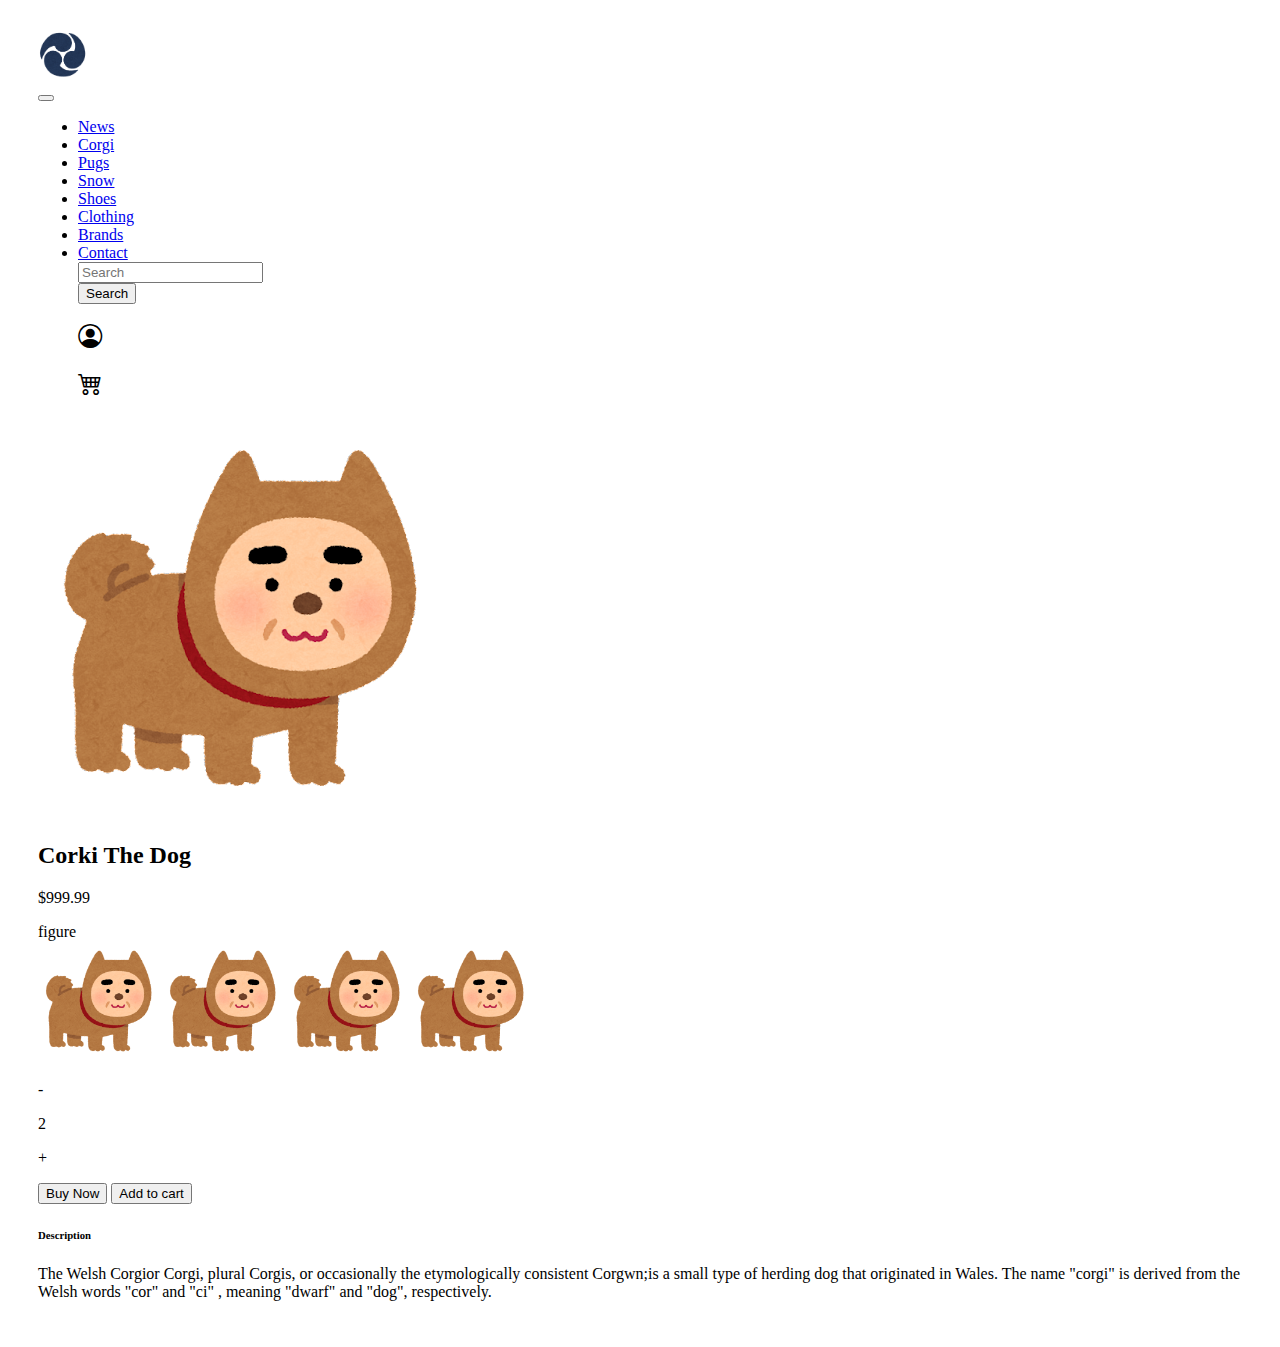
<file: index.html>
<!DOCTYPE html>
<html lang="en">

<head>
    <meta charset="UTF-8">
    <meta http-equiv="X-UA-Compatible" content="IE=edge">
    <meta name="viewport" content="width=device-width, initial-scale=1.0">
    <title>Product</title>
    <link href="https://cdn.jsdelivr.net/npm/bootstrap@5.1.3/dist/css/bootstrap.min.css" rel="stylesheet"
        integrity="sha384-1BmE4kWBq78iYhFldvKuhfTAU6auU8tT94WrHftjDbrCEXSU1oBoqyl2QvZ6jIW3" crossorigin="anonymous">
    <link rel="stylesheet" href="https://cdn.jsdelivr.net/npm/bootstrap-icons@1.8.2/font/bootstrap-icons.css">
    <link rel="stylesheet" href="style.css">
</head>

<body>
    <div class="container">
        <div class="row align-items-center">

            <div class="col-3">
                <img src="logo.png" class="float-left" width="50rem" alt="logo">
            </div>

            <div class="col-9">
                <nav class="navbar navbar-expand-lg navbar-light text-danger">
                    <div class="container-fluid">
                        <button class="navbar-toggler" type="button" data-bs-toggle="collapse"
                            data-bs-target="#navbarSupportedContent" aria-controls="navbarSupportedContent"
                            aria-expanded="false" aria-label="Toggle navigation">
                            <span class="navbar-toggler-icon"></span>
                        </button>
                        <div class="collapse navbar-collapse" id="navbarSupportedContent">
                            <ul class="navbar-nav me-auto mb-2 mb-lg-0">
                                <li class="nav-item px-2">
                                    <a class="nav-link text-dark" aria-current="page" href="#">News</a>
                                </li>
                                <li class="nav-item px-2">
                                    <a class="nav-link text-dark" href="#">Corgi</a>
                                </li>
                                <li class="nav-item px-2">
                                    <a class="nav-link text-dark" href="#">Pugs</a>
                                </li>
                                <li class="nav-item px-2">
                                    <a class="nav-link text-dark" href="#">Snow</a>
                                </li>
                                <li class="nav-item px-2">
                                    <a class="nav-link text-dark" href="#">Shoes</a>
                                </li>
                                <li class="nav-item px-2">
                                    <a class="nav-link text-dark" href="#">Clothing</a>
                                </li>
                                <li class="nav-item px-2">
                                    <a class="nav-link text-dark" href="#">Brands</a>
                                </li>
                                <li class="nav-item px-2">
                                    <a class="nav-link text-dark" href="#">Contact</a>
                                </li>
                                <div class="col-3 ps-5">
                                    <input class="form-control from-control-borderless" type="search"
                                        placeholder="Search">
                                </div>
                                <div class="col-2 p-0">
                                    <button class="btn btn-secondary bg-dark" type="submit">Search</button>
                                </div>

                                <h2><i class="bi bi-person-circle text-dark px-4"></i></h2>
                                <h2><i class="bi bi-cart4 text-dark"></i></h2>
                            </ul>
                        </div>
                    </div>
                </nav>
            </div>


            <div class="row m-5 justify-content-center d-flex">
                <div class="col-5 ms-5">
                    <img src="youkai_jinmenken.png" class="card-img-top" alt="...">
                </div>

                <div class="col-5 ms-5">
                    <div class="row">
                        <div class="col-12">
                            <h2>Corki The Dog</h2>
                        </div>
                        <div class="col-12">
                            <p class="text-secondary">$999.99</p>
                        </div>
                        <div class="col-12">
                            <h5class="text-muted">figure</h5>
                        </div>
                        <div class="col-12 mt-4">
                            <img src="youkai_jinmenken.png" alt="..." width="120rem">
                            <img src="youkai_jinmenken.png" alt="..." width="120rem">
                            <img src="youkai_jinmenken.png" alt="..." width="120rem">
                            <img src="youkai_jinmenken.png" alt="..." width="120rem">
                        </div>
                        <div class="col-12 mt-5">
                            <div class="row">
                                <div class="col-4">
                                    <div>
                                        <div class="d-flex img-width-150 border rounded mt-2">
                                            <div class="p-2 hover-poiter">
                                                <p class="m-0 ps-2"> - </p>
                                            </div>
                                            <div class="p-2 flex-grow-1">
                                                <p class="m-0 text-center">2</p>
                                            </div>
                                            <div class="p-2 hover-poiter">
                                                <p class="m-0 pe-2"> + </p>
                                            </div>
                                        </div>
                                    </div>
                                </div>

                                <button type="button" class="btn btn-danger btn-lg me-3 px-3 rounded-pill m-3">Buy
                                    Now</button>
                                <button type="button" class="btn btn-success btn-lg px-5 rounded-pill m-3">Add to
                                    cart</button>

                            </div>


                        </div>
                        <div class="col-12 pt-2">
                            <h6 class="border-bottom p-2">Description</h6>
                            <p>The Welsh Corgior Corgi, plural Corgis, or occasionally the etymologically
                                consistent Corgwn;is a small type of herding dog that originated in Wales.
                                The name "corgi" is derived from the Welsh words "cor" and "ci" , meaning "dwarf" and
                                "dog", respectively.
                            </p>
                        </div>
                    </div>
                </div>
            </div>
        </div>
    </div>
    <script src="https://cdn.jsdelivr.net/npm/bootstrap@5.1.3/dist/js/bootstrap.bundle.min.js"
        integrity="sha384ka7Sk0Gln4gmtz2MlQnikT1wXgYsOg+OMhuP+IlRH9sENBO0LRn5q+8nbTov4+1p"
        crossorigin="anonymous"></script>
</body>

</html>
</file>
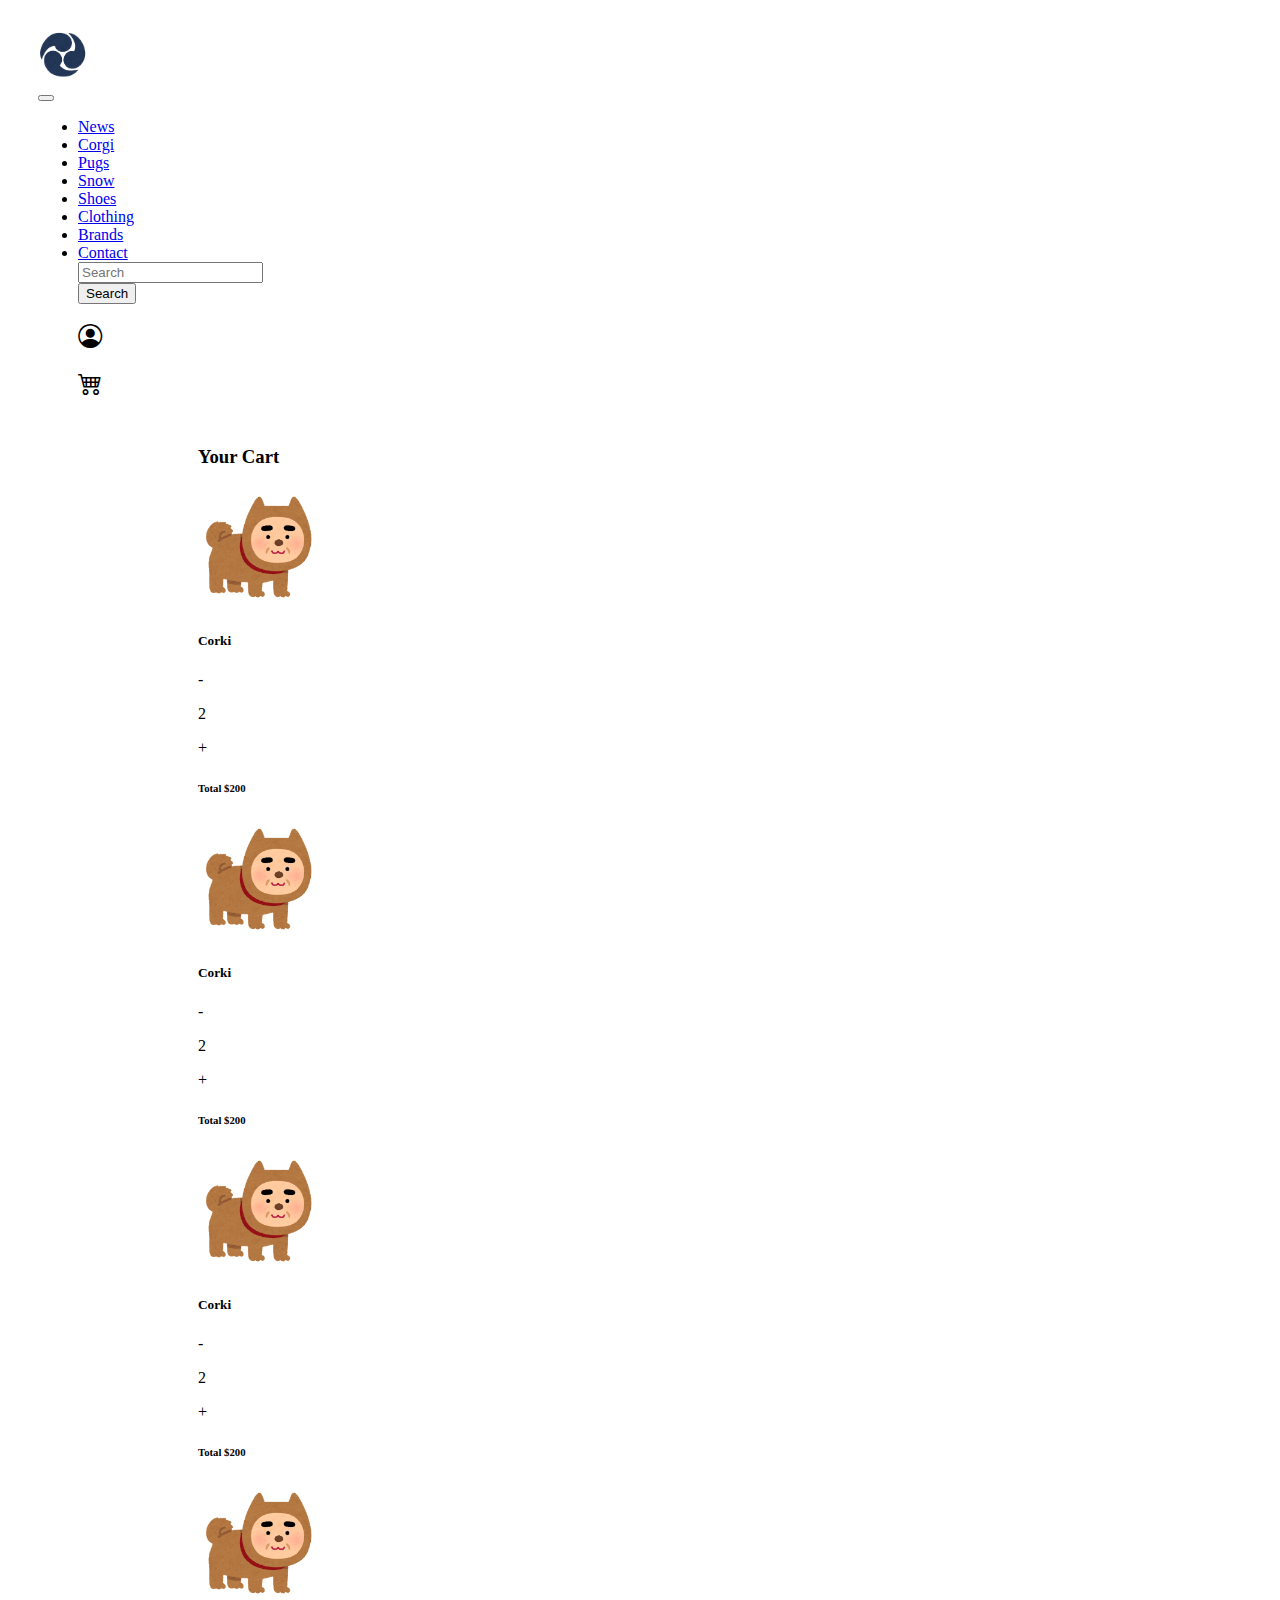
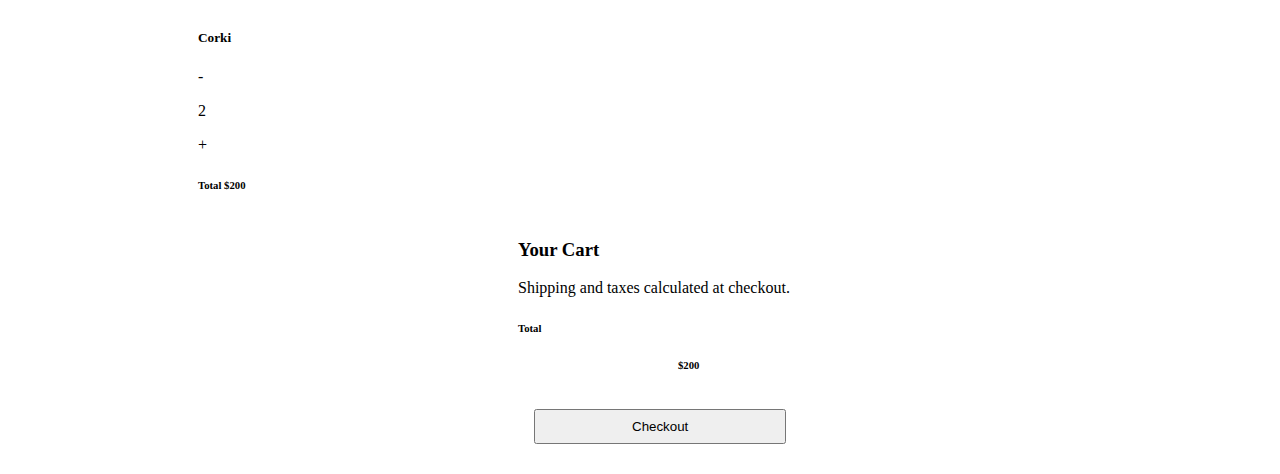
<file: cart.html>
<!DOCTYPE html>
<html lang="en">

<head>
    <meta charset="UTF-8">
    <meta http-equiv="X-UA-Compatible" content="IE=edge">
    <meta name="viewport" content="width=device-width, initial-scale=1.0">
    <title>Document</title>
    <link href="https://cdn.jsdelivr.net/npm/bootstrap@5.1.3/dist/css/bootstrap.min.css" rel="stylesheet"
        integrity="sha384-1BmE4kWBq78iYhFldvKuhfTAU6auU8tT94WrHftjDbrCEXSU1oBoqyl2QvZ6jIW3" crossorigin="anonymous">
    <link rel="stylesheet" href="https://cdn.jsdelivr.net/npm/bootstrap-icons@1.8.2/font/bootstrap-icons.css">
    <link rel="stylesheet" href="style.css">
</head>

<body>
    <div class="container">
        <div class="row align-items-center">
            <div class="col-3">
                <img src="logo.png" class="float-left" width="50rem" alt="logo">
            </div>

            <div class="col-9">
                <nav class="navbar navbar-expand-lg navbar-light text-danger">
                    <div class="container-fluid">
                        <button class="navbar-toggler" type="button" data-bs-toggle="collapse"
                            data-bs-target="#navbarSupportedContent" aria-controls="navbarSupportedContent"
                            aria-expanded="false" aria-label="Toggle navigation">
                            <span class="navbar-toggler-icon"></span>
                        </button>
                        <div class="collapse navbar-collapse" id="navbarSupportedContent">
                            <ul class="navbar-nav me-auto mb-2 mb-lg-0">
                                <li class="nav-item px-2">
                                    <a class="nav-link text-dark" aria-current="page" href="#">News</a>
                                </li>
                                <li class="nav-item px-2">
                                    <a class="nav-link text-dark" href="#">Corgi</a>
                                </li>
                                <li class="nav-item px-2">
                                    <a class="nav-link text-dark" href="#">Pugs</a>
                                </li>
                                <li class="nav-item px-2">
                                    <a class="nav-link text-dark" href="#">Snow</a>
                                </li>
                                <li class="nav-item px-2">
                                    <a class="nav-link text-dark" href="#">Shoes</a>
                                </li>
                                <li class="nav-item px-2">
                                    <a class="nav-link text-dark" href="#">Clothing</a>
                                </li>
                                <li class="nav-item px-2">
                                    <a class="nav-link text-dark" href="#">Brands</a>
                                </li>
                                <li class="nav-item px-2">
                                    <a class="nav-link text-dark" href="#">Contact</a>
                                </li>
                                <div class="col-3 ps-5">
                                    <input class="form-control from-control-borderless" type="search"
                                        placeholder="Search">
                                </div>
                                <div class="col-2 p-0">
                                    <button class="btn btn-secondary bg-dark" type="submit">Search</button>
                                </div>

                                <h2><i class="bi bi-person-circle text-dark px-4"></i></h2>
                                <h2><i class="bi bi-cart4 text-dark"></i></h2>
                            </ul>
                        </div>
                    </div>
                </nav>
            </div>

            <div class="col-12">
                <div class="row">
                    <div class="col-3 t-margin1">
                        <h3>Your Cart</h3>
                        <div class="mt-4">
                            <div class="row mb-5">
                                <div class="col-4">
                                    <img src="youkai_jinmenken.png" alt="..." width="120rem">
                                </div>
                                <div class="col-4 ms-5">
                                    <h5>Corki</h5>
                                    <div class="d-flex img-width-150 border rounded mt-2">
                                        <div class="p-2 hover-poiter">
                                            <p class="m-0 ps-2"> - </p>
                                        </div>
                                        <div class="p-2 flex-grow-1">
                                            <p class="m-0 text-center">2</p>
                                        </div>
                                        <div class="p-2 hover-poiter">
                                            <p class="m-0 pe-2"> + </p>
                                        </div>
                                    </div>
                                    <h6 class="mt-3">Total $200</h6 class="mt-2">
                                </div>
                            </div>

                            <div class="row mb-5">
                                <div class="col-4">
                                    <img src="youkai_jinmenken.png" alt="..." width="120rem">
                                </div>
                                <div class="col-4 ms-5">
                                    <h5>Corki</h5>
                                    <div class="d-flex img-width-150 border rounded mt-2">
                                        <div class="p-2 hover-poiter">
                                            <p class="m-0 ps-2"> - </p>
                                        </div>
                                        <div class="p-2 flex-grow-1">
                                            <p class="m-0 text-center">2</p>
                                        </div>
                                        <div class="p-2 hover-poiter">
                                            <p class="m-0 pe-2"> + </p>
                                        </div>
                                    </div>
                                    <h6 class="mt-3">Total $200</h6 class="mt-2">
                                </div>
                            </div>

                            <div class="row mb-5">
                                <div class="col-4">
                                    <img src="youkai_jinmenken.png" alt="..." width="120rem">
                                </div>
                                <div class="col-4 ms-5">
                                    <h5>Corki</h5>
                                    <div class="d-flex img-width-150 border rounded mt-2">
                                        <div class="p-2 hover-poiter">
                                            <p class="m-0 ps-2"> - </p>
                                        </div>
                                        <div class="p-2 flex-grow-1">
                                            <p class="m-0 text-center">2</p>
                                        </div>
                                        <div class="p-2 hover-poiter">
                                            <p class="m-0 pe-2"> + </p>
                                        </div>
                                    </div>
                                    <h6 class="mt-3">Total $200</h6 class="mt-2">
                                </div>
                            </div>

                            <div class="row mb-5">
                                <div class="col-4">
                                    <img src="youkai_jinmenken.png" alt="..." width="120rem">
                                </div>
                                <div class="col-4 ms-5">
                                    <h5>Corki</h5>
                                    <div class="d-flex img-width-150 border rounded mt-2">
                                        <div class="p-2 hover-poiter">
                                            <p class="m-0 ps-2"> - </p>
                                        </div>
                                        <div class="p-2 flex-grow-1">
                                            <p class="m-0 text-center">2</p>
                                        </div>
                                        <div class="p-2 hover-poiter">
                                            <p class="m-0 pe-2"> + </p>
                                        </div>
                                    </div>
                                    <h6 class="mt-3">Total $200</h6 class="mt-2">
                                </div>
                            </div>






                        </div>
                    </div>
                    <div class="col-3 t-margin">
                        <div>
                            <h3>Your Cart</h3>
                            <p>Shipping and taxes calculated at checkout.</p>
                        </div>
                        <div class="row border-bottom">
                            <div class="col-3">
                                <h6>Total</h6>
                            </div>
                            <div class="col-3 t-margin-cart">
                                <h6>$200</h6>
                            </div>
                        </div>
                        <button type="button" class="btn btn-dark btn-lg margin-bottom rounded-pill">Checkout</button>
                    </div>
                </div>

            </div>



        </div>
    </div>


    <script src="https://cdn.jsdelivr.net/npm/bootstrap@5.1.3/dist/js/bootstrap.bundle.min.js"
        integrity="sha384ka7Sk0Gln4gmtz2MlQnikT1wXgYsOg+OMhuP+IlRH9sENBO0LRn5q+8nbTov4+1p"
        crossorigin="anonymous"></script>

</body>

</html>
</file>
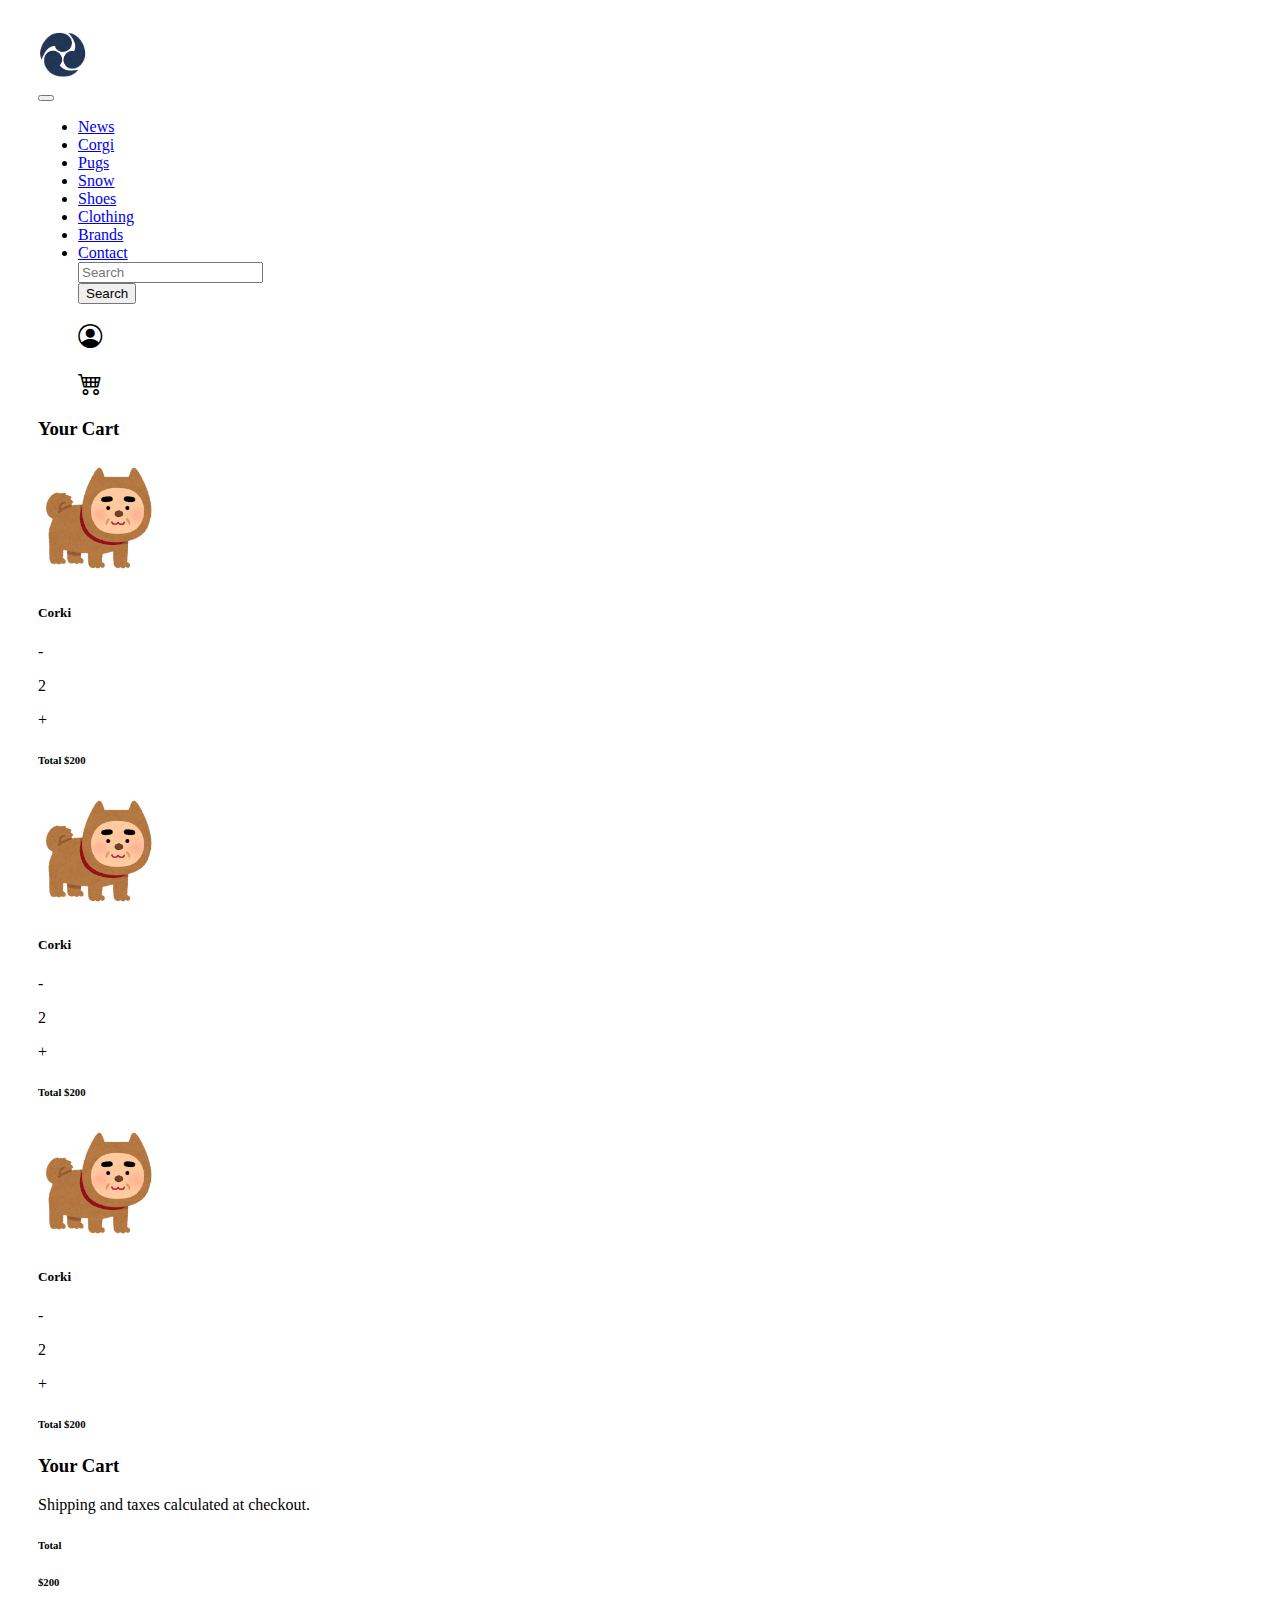
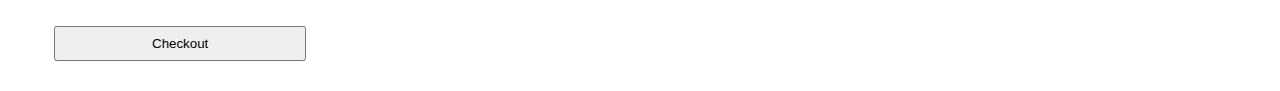
<file: cartMobile.html>
<!DOCTYPE html>
<html lang="en">

<head>
    <meta charset="UTF-8">
    <meta http-equiv="X-UA-Compatible" content="IE=edge">
    <meta name="viewport" content="width=device-width, initial-scale=1.0">
    <title>Document</title>
    <link href="https://cdn.jsdelivr.net/npm/bootstrap@5.1.3/dist/css/bootstrap.min.css" rel="stylesheet"
        integrity="sha384-1BmE4kWBq78iYhFldvKuhfTAU6auU8tT94WrHftjDbrCEXSU1oBoqyl2QvZ6jIW3" crossorigin="anonymous">
    <link rel="stylesheet" href="https://cdn.jsdelivr.net/npm/bootstrap-icons@1.8.2/font/bootstrap-icons.css">
    <link rel="stylesheet" href="style.css">
</head>

<body>
    <div class="container">
        <div class="row align-items-center">
            <div class="col-3">
                <img src="logo.png" class="float-left" width="50rem" alt="logo">
            </div>

            <div class="col-9">
                <nav class="navbar navbar-expand-lg navbar-light text-danger">
                    <div class="container-fluid">
                        <button class="navbar-toggler" type="button" data-bs-toggle="collapse"
                            data-bs-target="#navbarSupportedContent" aria-controls="navbarSupportedContent"
                            aria-expanded="false" aria-label="Toggle navigation">
                            <span class="navbar-toggler-icon"></span>
                        </button>
                        <div class="collapse navbar-collapse" id="navbarSupportedContent">
                            <ul class="navbar-nav me-auto mb-2 mb-lg-0">
                                <li class="nav-item px-2">
                                    <a class="nav-link text-dark" aria-current="page" href="#">News</a>
                                </li>
                                <li class="nav-item px-2">
                                    <a class="nav-link text-dark" href="#">Corgi</a>
                                </li>
                                <li class="nav-item px-2">
                                    <a class="nav-link text-dark" href="#">Pugs</a>
                                </li>
                                <li class="nav-item px-2">
                                    <a class="nav-link text-dark" href="#">Snow</a>
                                </li>
                                <li class="nav-item px-2">
                                    <a class="nav-link text-dark" href="#">Shoes</a>
                                </li>
                                <li class="nav-item px-2">
                                    <a class="nav-link text-dark" href="#">Clothing</a>
                                </li>
                                <li class="nav-item px-2">
                                    <a class="nav-link text-dark" href="#">Brands</a>
                                </li>
                                <li class="nav-item px-2">
                                    <a class="nav-link text-dark" href="#">Contact</a>
                                </li>
                                <div class="col-3 ps-5">
                                    <input class="form-control from-control-borderless" type="search"
                                        placeholder="Search">
                                </div>
                                <div class="col-2 p-0">
                                    <button class="btn btn-secondary bg-dark" type="submit">Search</button>
                                </div>

                                <h2><i class="bi bi-person-circle text-dark px-4"></i></h2>
                                <h2><i class="bi bi-cart4 text-dark"></i></h2>
                            </ul>
                        </div>
                    </div>
                </nav>
            </div>

            <div class="col-12">
                <div class="row">
                    <div class="col-12">
                        <h3>Your Cart</h3>
                        <div class="mt-4">
                            <div class="row mb-5">
                                <div class="col-3">
                                    <img src="youkai_jinmenken.png" alt="..." width="120rem">
                                </div>
                                <div class="col-4 ms-5">
                                    <h5>Corki</h5>
                                    <div class="d-flex img-width-150 border rounded mt-2">
                                        <div class="p-2 hover-poiter">
                                            <p class="m-0 ps-2"> - </p>
                                        </div>
                                        <div class="p-2 flex-grow-1">
                                            <p class="m-0 text-center">2</p>
                                        </div>
                                        <div class="p-2 hover-poiter">
                                            <p class="m-0 pe-2"> + </p>
                                        </div>
                                    </div>
                                    <h6 class="mt-3">Total $200</h6 class="mt-2">
                                </div>
                            </div>

                            <div class="row mb-5">
                                <div class="col-3">
                                    <img src="youkai_jinmenken.png" alt="..." width="120rem">
                                </div>
                                <div class="col-4 ms-5">
                                    <h5>Corki</h5>
                                    <div class="d-flex img-width-150 border rounded mt-2">
                                        <div class="p-2 hover-poiter">
                                            <p class="m-0 ps-2"> - </p>
                                        </div>
                                        <div class="p-2 flex-grow-1">
                                            <p class="m-0 text-center">2</p>
                                        </div>
                                        <div class="p-2 hover-poiter">
                                            <p class="m-0 pe-2"> + </p>
                                        </div>
                                    </div>
                                    <h6 class="mt-3">Total $200</h6 class="mt-2">
                                </div>
                            </div>

                            <div class="row mb-5">
                                <div class="col-3">
                                    <img src="youkai_jinmenken.png" alt="..." width="120rem">
                                </div>
                                <div class="col-4 ms-5">
                                    <h5>Corki</h5>
                                    <div class="d-flex img-width-150 border rounded mt-2">
                                        <div class="p-2 hover-poiter">
                                            <p class="m-0 ps-2"> - </p>
                                        </div>
                                        <div class="p-2 flex-grow-1">
                                            <p class="m-0 text-center">2</p>
                                        </div>
                                        <div class="p-2 hover-poiter">
                                            <p class="m-0 pe-2"> + </p>
                                        </div>
                                    </div>
                                    <h6 class="mt-3">Total $200</h6 class="mt-2">
                                </div>
                            </div>


                        </div>
                    </div>
                    <div class="col-12">
                        <div>
                            <h3>Your Cart</h3>
                            <p>Shipping and taxes calculated at checkout.</p>
                        </div>
                        <div class="row border-bottom">
                            <div class="col-3">
                                <h6>Total</h6>
                            </div>
                            <div class="col-3">
                                <h6>$200</h6>
                            </div>
                        </div>
                        <button type="button" class="btn btn-dark btn-lg margin-bottom rounded-pill">Checkout</button>
                    </div>
                </div>

            </div>



        </div>
    </div>


    <script src="https://cdn.jsdelivr.net/npm/bootstrap@5.1.3/dist/js/bootstrap.bundle.min.js"
        integrity="sha384ka7Sk0Gln4gmtz2MlQnikT1wXgYsOg+OMhuP+IlRH9sENBO0LRn5q+8nbTov4+1p"
        crossorigin="anonymous"></script>

</body>

</html>
</file>
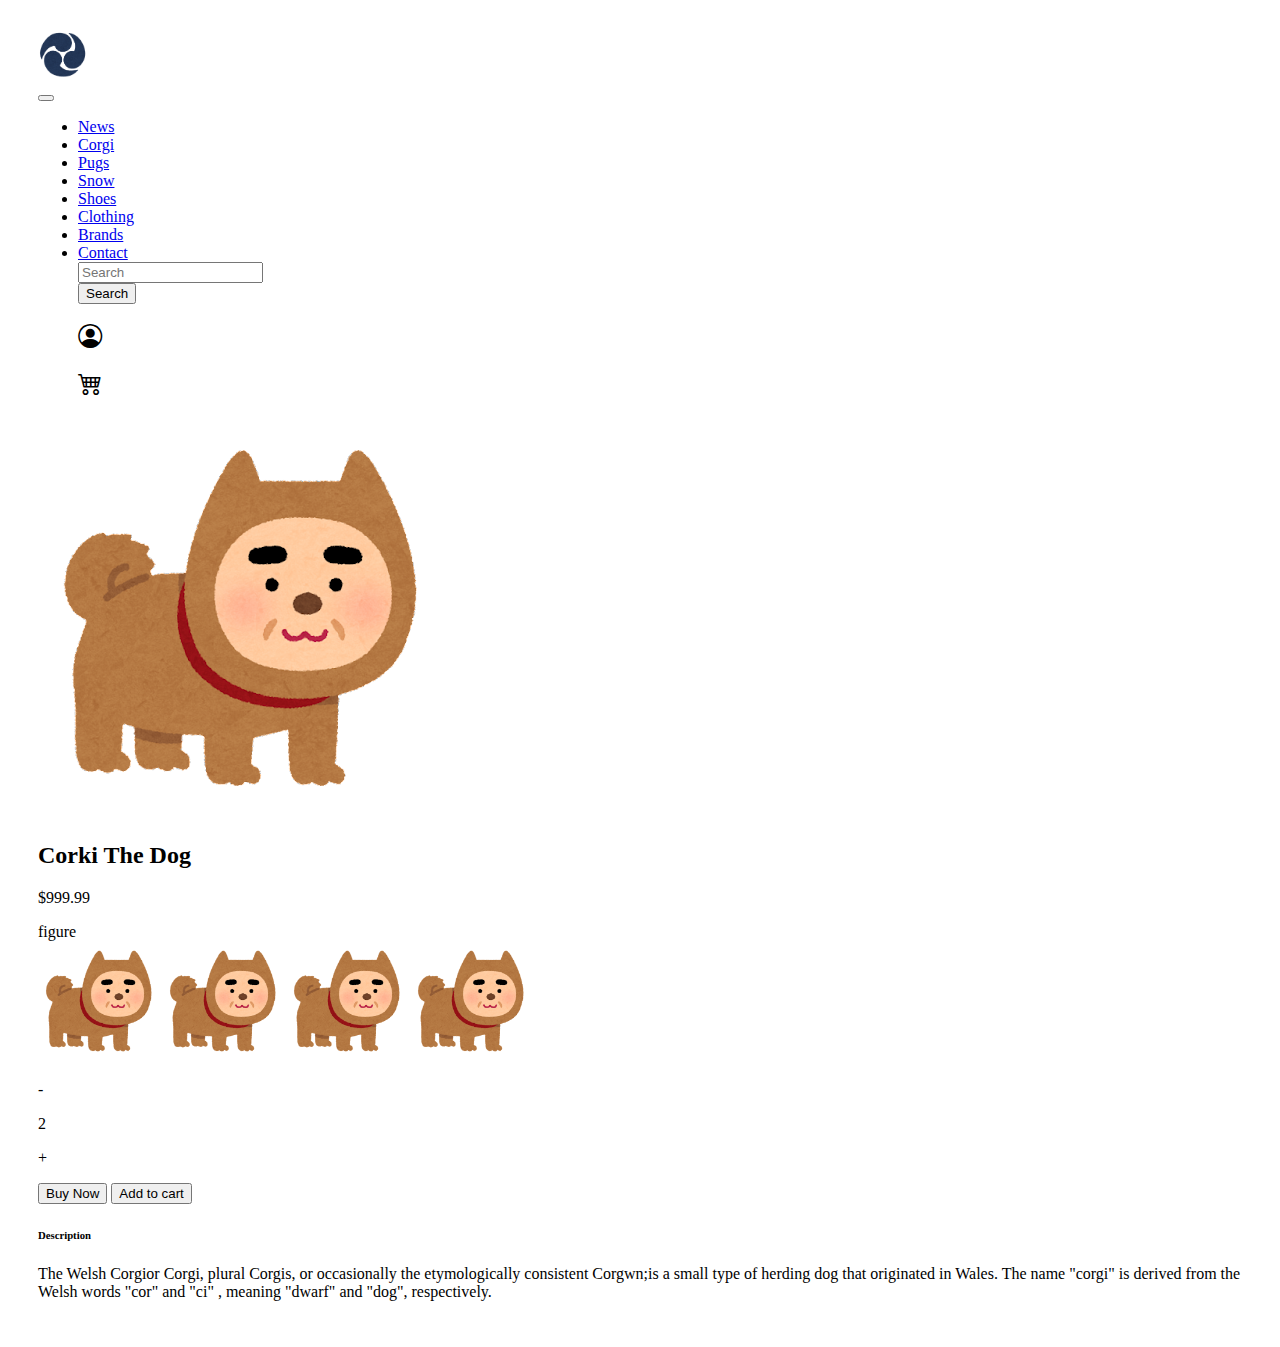
<file: productMobile.html>
<!DOCTYPE html>
<html lang="en">

<head>
    <meta charset="UTF-8">
    <meta http-equiv="X-UA-Compatible" content="IE=edge">
    <meta name="viewport" content="width=device-width, initial-scale=1.0">
    <title>Product</title>
    <link href="https://cdn.jsdelivr.net/npm/bootstrap@5.1.3/dist/css/bootstrap.min.css" rel="stylesheet"
        integrity="sha384-1BmE4kWBq78iYhFldvKuhfTAU6auU8tT94WrHftjDbrCEXSU1oBoqyl2QvZ6jIW3" crossorigin="anonymous">
    <link rel="stylesheet" href="https://cdn.jsdelivr.net/npm/bootstrap-icons@1.8.2/font/bootstrap-icons.css">
    <link rel="stylesheet" href="style.css">
</head>

<body>
    <div class="container">
        <div class="row align-items-center">

            <div class="col-3">
                <img src="logo.png" class="float-left" width="50rem" alt="logo">
            </div>

            <div class="col-9">
                <nav class="navbar navbar-expand-lg navbar-light text-danger">
                    <div class="container-fluid">
                        <button class="navbar-toggler" type="button" data-bs-toggle="collapse"
                            data-bs-target="#navbarSupportedContent" aria-controls="navbarSupportedContent"
                            aria-expanded="false" aria-label="Toggle navigation">
                            <span class="navbar-toggler-icon"></span>
                        </button>
                        <div class="collapse navbar-collapse" id="navbarSupportedContent">
                            <ul class="navbar-nav me-auto mb-2 mb-lg-0">
                                <li class="nav-item px-2">
                                    <a class="nav-link text-dark" aria-current="page" href="#">News</a>
                                </li>
                                <li class="nav-item px-2">
                                    <a class="nav-link text-dark" href="#">Corgi</a>
                                </li>
                                <li class="nav-item px-2">
                                    <a class="nav-link text-dark" href="#">Pugs</a>
                                </li>
                                <li class="nav-item px-2">
                                    <a class="nav-link text-dark" href="#">Snow</a>
                                </li>
                                <li class="nav-item px-2">
                                    <a class="nav-link text-dark" href="#">Shoes</a>
                                </li>
                                <li class="nav-item px-2">
                                    <a class="nav-link text-dark" href="#">Clothing</a>
                                </li>
                                <li class="nav-item px-2">
                                    <a class="nav-link text-dark" href="#">Brands</a>
                                </li>
                                <li class="nav-item px-2">
                                    <a class="nav-link text-dark" href="#">Contact</a>
                                </li>
                                <div class="col-3 ps-5">
                                    <input class="form-control from-control-borderless" type="search"
                                        placeholder="Search">
                                </div>
                                <div class="col-2 p-0">
                                    <button class="btn btn-secondary bg-dark" type="submit">Search</button>
                                </div>

                                <h2><i class="bi bi-person-circle text-dark px-4"></i></h2>
                                <h2><i class="bi bi-cart4 text-dark"></i></h2>
                            </ul>
                        </div>
                    </div>
                </nav>
            </div>


            <div class="row justify-content-center d-flex">
                <div class="col-12">
                    <img src="youkai_jinmenken.png" class="card-img-top" alt="...">
                </div>

                <div class="col-12">
                    <div class="row">
                        <div class="col-12">
                            <h2>Corki The Dog</h2>
                        </div>
                        <div class="col-12">
                            <p class="text-secondary">$999.99</p>
                        </div>
                        <div class="col-12">
                            <h5class="text-muted">figure</h5>
                        </div>
                        <div class="col-12 mt-4">
                            <img src="youkai_jinmenken.png" alt="..." width="120rem">
                            <img src="youkai_jinmenken.png" alt="..." width="120rem">
                            <img src="youkai_jinmenken.png" alt="..." width="120rem">
                            <img src="youkai_jinmenken.png" alt="..." width="120rem">
                        </div>
                        <div class="col-12 mt-5">
                            <div class="row">
                                <div class="col-4">
                                    <div>
                                        <div class="d-flex img-width-150 border rounded mt-2">
                                            <div class="p-2 hover-poiter">
                                                <p class="m-0 ps-2"> - </p>
                                            </div>
                                            <div class="p-2 flex-grow-1">
                                                <p class="m-0 text-center">2</p>
                                            </div>
                                            <div class="p-2 hover-poiter">
                                                <p class="m-0 pe-2"> + </p>
                                            </div>
                                        </div>
                                    </div>
                                </div>

                                <button type="button" class="btn btn-danger btn-lg me-3 px-3 rounded-pill m-3">Buy
                                    Now</button>
                                <button type="button" class="btn btn-success btn-lg px-5 rounded-pill m-3">Add to
                                    cart</button>

                            </div>


                        </div>
                        <div class="col-12 pt-2">
                            <h6 class="border-bottom p-2">Description</h6>
                            <p>The Welsh Corgior Corgi, plural Corgis, or occasionally the etymologically
                                consistent Corgwn;is a small type of herding dog that originated in Wales.
                                The name "corgi" is derived from the Welsh words "cor" and "ci" , meaning "dwarf" and
                                "dog", respectively.
                            </p>
                        </div>
                    </div>
                </div>
            </div>
        </div>
    </div>
    <script src="https://cdn.jsdelivr.net/npm/bootstrap@5.1.3/dist/js/bootstrap.bundle.min.js"
        integrity="sha384ka7Sk0Gln4gmtz2MlQnikT1wXgYsOg+OMhuP+IlRH9sENBO0LRn5q+8nbTov4+1p"
        crossorigin="anonymous"></script>
</body>

</html>
</file>
<file: style.css>
body > .container {  
    margin: 10px;   
    padding: 20px;   
    border-style: none; 
}

.t-margin{
    margin:3rem 0 0 30rem;
}

.t-margin1{
    margin:3rem 0 0 10rem;
}

.t-margin-cart{
    margin-left: 10rem;
}

.margin-bottom{
    margin-top:0.8rem;
    margin-left: 1rem;
    padding: 0.5rem 6rem 0.5rem 6rem;
}
</file>
